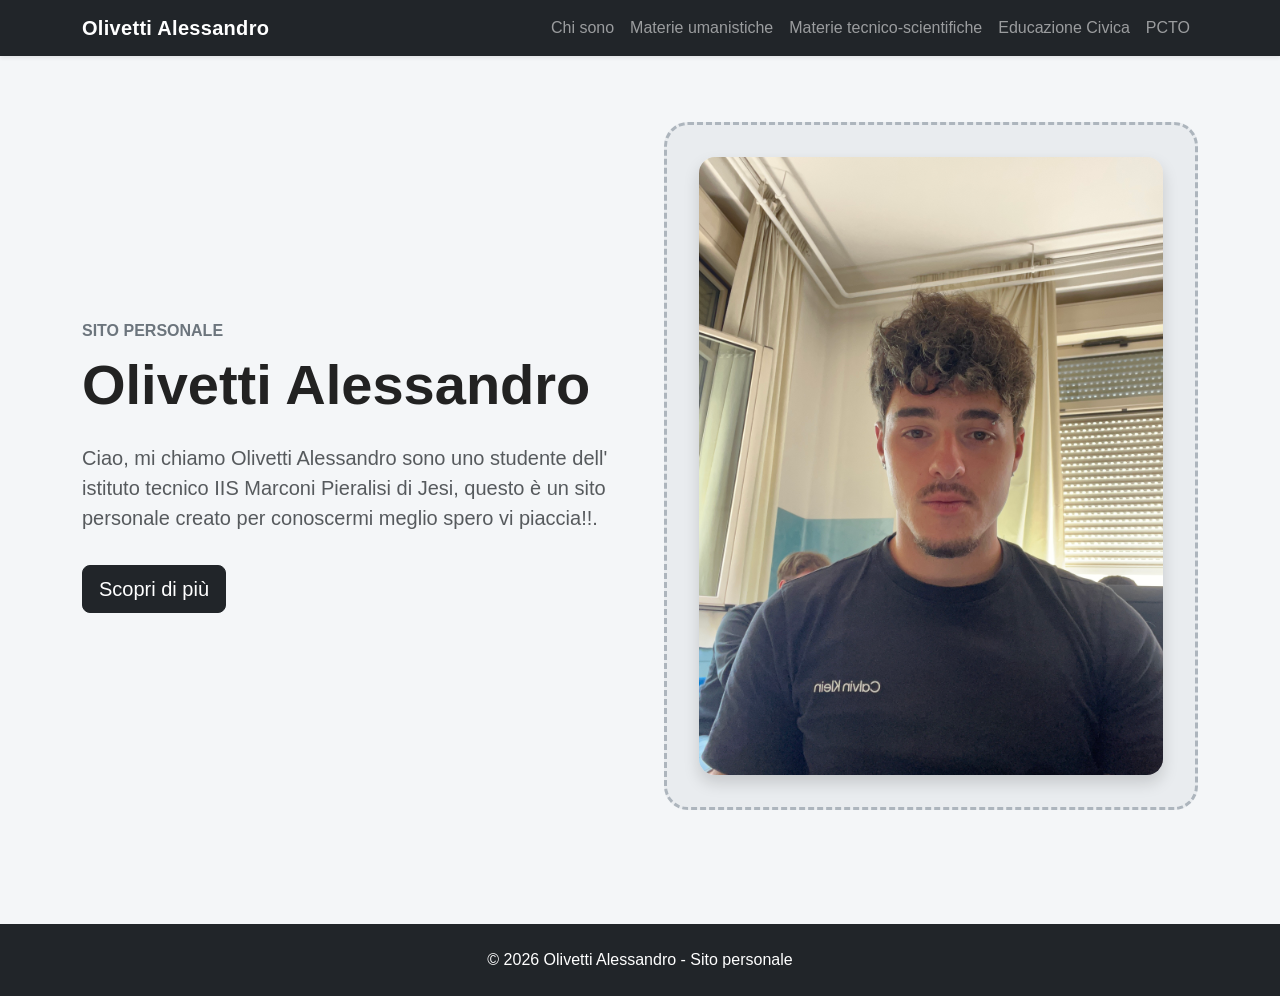
<file: index.html>
<!DOCTYPE html>
<html lang="it">
<head>
  <meta charset="UTF-8" />
  <meta name="viewport" content="width=device-width, initial-scale=1.0" />
  <title>Home | Olivetti Alessandro</title>

  <!-- Bootstrap CSS -->
  <link href="https://cdn.jsdelivr.net/npm/bootstrap@5.3.3/dist/css/bootstrap.min.css" rel="stylesheet">

  <!-- CSS personale -->
  <link rel="stylesheet" href="css/style.css" />
</head>
<body>
  <nav class="navbar navbar-expand-lg navbar-dark bg-dark sticky-top shadow-sm">
  <div class="container">
    <a class="navbar-brand fw-bold" href="index.html">Olivetti Alessandro</a>
    <button class="navbar-toggler" type="button" data-bs-toggle="collapse" data-bs-target="#navbarPrincipale" aria-controls="navbarPrincipale" aria-expanded="false" aria-label="Apri menu">
      <span class="navbar-toggler-icon"></span>
    </button>

    <div class="collapse navbar-collapse" id="navbarPrincipale">
      <ul class="navbar-nav ms-auto mb-2 mb-lg-0">
        <li class="nav-item"><a class="nav-link" href="chi-sono.html">Chi sono</a></li>
        <li class="nav-item"><a class="nav-link" href="materie-umanistiche.html">Materie umanistiche</a></li>
        <li class="nav-item"><a class="nav-link" href="materie-tecnico-scientifiche.html">Materie tecnico-scientifiche</a></li>
        <li class="nav-item"><a class="nav-link" href="educazione-civica.html">Educazione Civica</a></li>
        <li class="nav-item"><a class="nav-link" href="pcto.html">PCTO</a></li>
      </ul>
    </div>
  </div>
</nav>

  <main>

    <section class="hero-section">
      <div class="container">
        <div class="row align-items-center g-5">
          <div class="col-lg-6">
            <p class="text-uppercase text-secondary fw-semibold mb-2">Sito personale</p>
            <h1 class="display-4 fw-bold mb-4">Olivetti Alessandro</h1>
            <p class="lead text-muted">
              Ciao, mi chiamo Olivetti Alessandro sono uno studente dell' istituto
              tecnico IIS Marconi Pieralisi di Jesi, questo è un sito personale creato 
              per conoscermi meglio spero vi piaccia!!. 
            </p>
            <a href="chi-sono.html" class="btn btn-dark btn-lg mt-3">Scopri di più</a>
          </div>

          <div class="col-lg-6">
            <div class="photo-placeholder">
              <div>
                  <img src="img/mia-foto.jpg" alt="Foto di Olivetti Alessandro" class="img-fluid rounded-4 shadow">
              </div>
            </div>
          </div>
        </div>
      </div>
    </section>
  </main>

  <footer class="bg-dark text-white text-center py-4 mt-5">
  <div class="container">
    <p class="mb-0">&copy; <span id="annoCorrente"></span> Olivetti Alessandro - Sito personale</p>
  </div>
</footer>

  <!-- Bootstrap JS -->
  <script src="https://cdn.jsdelivr.net/npm/bootstrap@5.3.3/dist/js/bootstrap.bundle.min.js"></script>

  <!-- JavaScript personale -->
  <script src="js/script.js"></script>
</body>
</html>
</file>
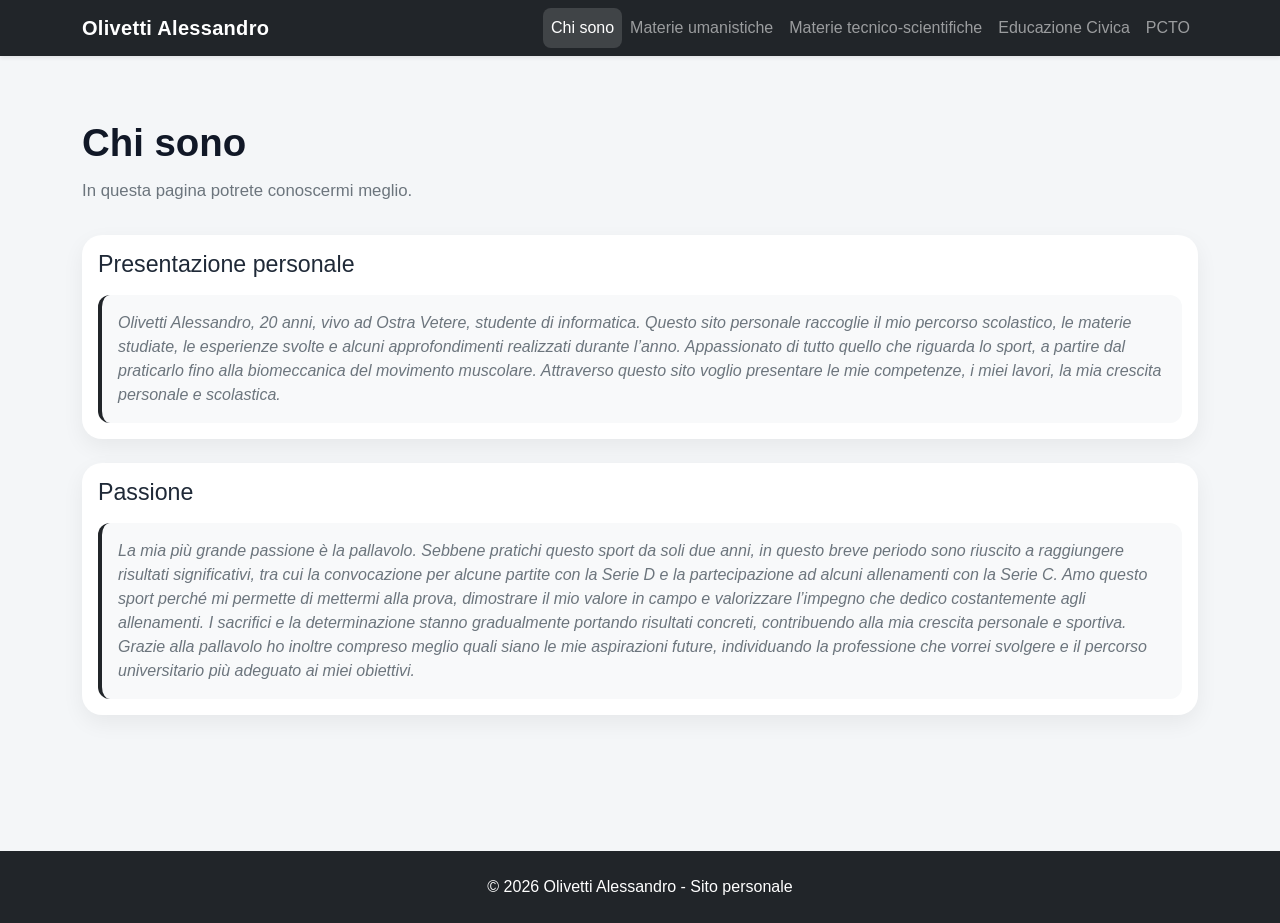
<file: chi-sono.html>
<!DOCTYPE html>
<html lang="it">
<head>
  <meta charset="UTF-8" />
  <meta name="viewport" content="width=device-width, initial-scale=1.0" />
  <title>Chi sono | Olivetti Alessandro</title>

  <!-- Bootstrap CSS -->
  <link href="https://cdn.jsdelivr.net/npm/bootstrap@5.3.3/dist/css/bootstrap.min.css" rel="stylesheet">

  <!-- CSS personale -->
  <link rel="stylesheet" href="css/style.css" />
</head>
<body>
  <nav class="navbar navbar-expand-lg navbar-dark bg-dark sticky-top shadow-sm">
  <div class="container">
    <a class="navbar-brand fw-bold" href="index.html">Olivetti Alessandro</a>
    <button class="navbar-toggler" type="button" data-bs-toggle="collapse" data-bs-target="#navbarPrincipale" aria-controls="navbarPrincipale" aria-expanded="false" aria-label="Apri menu">
      <span class="navbar-toggler-icon"></span>
    </button>

    <div class="collapse navbar-collapse" id="navbarPrincipale">
      <ul class="navbar-nav ms-auto mb-2 mb-lg-0">
        <li class="nav-item"><a class="nav-link" href="chi-sono.html">Chi sono</a></li>
        <li class="nav-item"><a class="nav-link" href="materie-umanistiche.html">Materie umanistiche</a></li>
        <li class="nav-item"><a class="nav-link" href="materie-tecnico-scientifiche.html">Materie tecnico-scientifiche</a></li>
        <li class="nav-item"><a class="nav-link" href="educazione-civica.html">Educazione Civica</a></li>
        <li class="nav-item"><a class="nav-link" href="pcto.html">PCTO</a></li>
      </ul>
    </div>
  </div>
</nav>

  <main>

    <section class="page-section">
      <div class="container">
        <h1 class="section-title">Chi sono</h1>
        <p class="section-subtitle">
          In questa pagina potrete conoscermi meglio.
        </p>

        <div class="card content-card">
          <div class="card-body">
            <h2>Presentazione personale</h2>
            <p class="placeholder-text">
            Olivetti Alessandro, 20 anni, vivo ad Ostra Vetere, studente di informatica. Questo sito personale raccoglie il mio percorso scolastico, le materie studiate, le esperienze svolte e alcuni approfondimenti realizzati durante l’anno.
            Appassionato di tutto quello che riguarda lo sport, a partire dal praticarlo fino alla biomeccanica del 
            movimento muscolare.
            Attraverso questo sito voglio presentare le mie competenze, i miei lavori, la mia crescita personale e scolastica.
            </p>
          </div>
        </div>

        <div class="card content-card">
          <div class="card-body">
            <h2>Passione</h2>
            <p class="placeholder-text">
              La mia più grande passione è la pallavolo. Sebbene pratichi questo sport da soli due anni, in questo breve periodo sono riuscito a raggiungere risultati significativi, tra cui la convocazione per alcune partite con la Serie D e la partecipazione ad alcuni allenamenti con la Serie C.
              Amo questo sport perché mi permette di mettermi alla prova, dimostrare il mio valore in campo e valorizzare l’impegno che dedico costantemente agli allenamenti. I sacrifici e la determinazione stanno gradualmente portando risultati concreti, contribuendo alla mia crescita personale e sportiva. 
              Grazie alla pallavolo ho inoltre compreso meglio quali siano le mie aspirazioni future, individuando la professione che vorrei svolgere e il percorso universitario più adeguato ai miei obiettivi.
            </p>
          </div>
        </div>
      </div>
    </section>
  </main>

  <footer class="bg-dark text-white text-center py-4 mt-5">
  <div class="container">
    <p class="mb-0">&copy; <span id="annoCorrente"></span> Olivetti Alessandro - Sito personale</p>
  </div>
</footer>

  <!-- Bootstrap JS -->
  <script src="https://cdn.jsdelivr.net/npm/bootstrap@5.3.3/dist/js/bootstrap.bundle.min.js"></script>

  <!-- JavaScript personale -->
  <script src="js/script.js"></script>
</body>
</html>
</file>
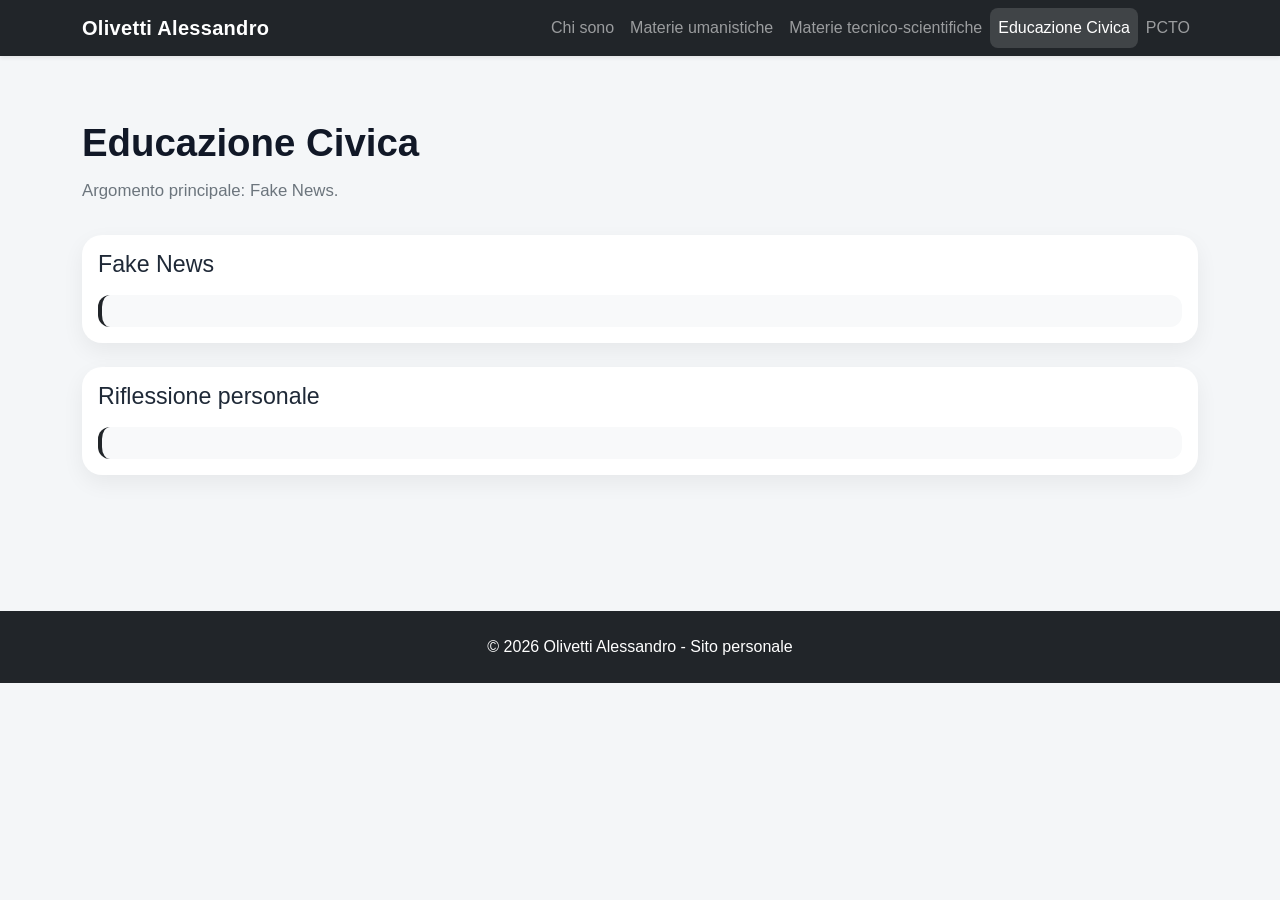
<file: educazione-civica.html>
<!DOCTYPE html>
<html lang="it">
<head>
  <meta charset="UTF-8" />
  <meta name="viewport" content="width=device-width, initial-scale=1.0" />
  <title>Educazione Civica | Olivetti Alessandro</title>

  <!-- Bootstrap CSS -->
  <link href="https://cdn.jsdelivr.net/npm/bootstrap@5.3.3/dist/css/bootstrap.min.css" rel="stylesheet">

  <!-- CSS personale -->
  <link rel="stylesheet" href="css/style.css" />
</head>
<body>
  <nav class="navbar navbar-expand-lg navbar-dark bg-dark sticky-top shadow-sm">
  <div class="container">
    <a class="navbar-brand fw-bold" href="index.html">Olivetti Alessandro</a>
    <button class="navbar-toggler" type="button" data-bs-toggle="collapse" data-bs-target="#navbarPrincipale" aria-controls="navbarPrincipale" aria-expanded="false" aria-label="Apri menu">
      <span class="navbar-toggler-icon"></span>
    </button>

    <div class="collapse navbar-collapse" id="navbarPrincipale">
      <ul class="navbar-nav ms-auto mb-2 mb-lg-0">
        <li class="nav-item"><a class="nav-link" href="chi-sono.html">Chi sono</a></li>
        <li class="nav-item"><a class="nav-link" href="materie-umanistiche.html">Materie umanistiche</a></li>
        <li class="nav-item"><a class="nav-link" href="materie-tecnico-scientifiche.html">Materie tecnico-scientifiche</a></li>
        <li class="nav-item"><a class="nav-link" href="educazione-civica.html">Educazione Civica</a></li>
        <li class="nav-item"><a class="nav-link" href="pcto.html">PCTO</a></li>
      </ul>
    </div>
  </div>
</nav>

  <main>

    <section class="page-section">
      <div class="container">
        <h1 class="section-title">Educazione Civica</h1>
        <p class="section-subtitle">
          Argomento principale: Fake News.
        </p>

        <div class="card content-card">
          <div class="card-body">
            <h2>Fake News</h2>
            <p class="placeholder-text">
           
            </p>
          </div>
        </div>

        <div class="card content-card">
          <div class="card-body">
            <h2>Riflessione personale</h2>
            <p class="placeholder-text">
      
            </p>
          </div>
        </div>
      </div>
    </section>
  </main>

  <footer class="bg-dark text-white text-center py-4 mt-5">
  <div class="container">
    <p class="mb-0">&copy; <span id="annoCorrente"></span> Olivetti Alessandro - Sito personale</p>
  </div>
</footer>

  <!-- Bootstrap JS -->
  <script src="https://cdn.jsdelivr.net/npm/bootstrap@5.3.3/dist/js/bootstrap.bundle.min.js"></script>

  <!-- JavaScript personale -->
  <script src="js/script.js"></script>
</body>
</html>
</file>
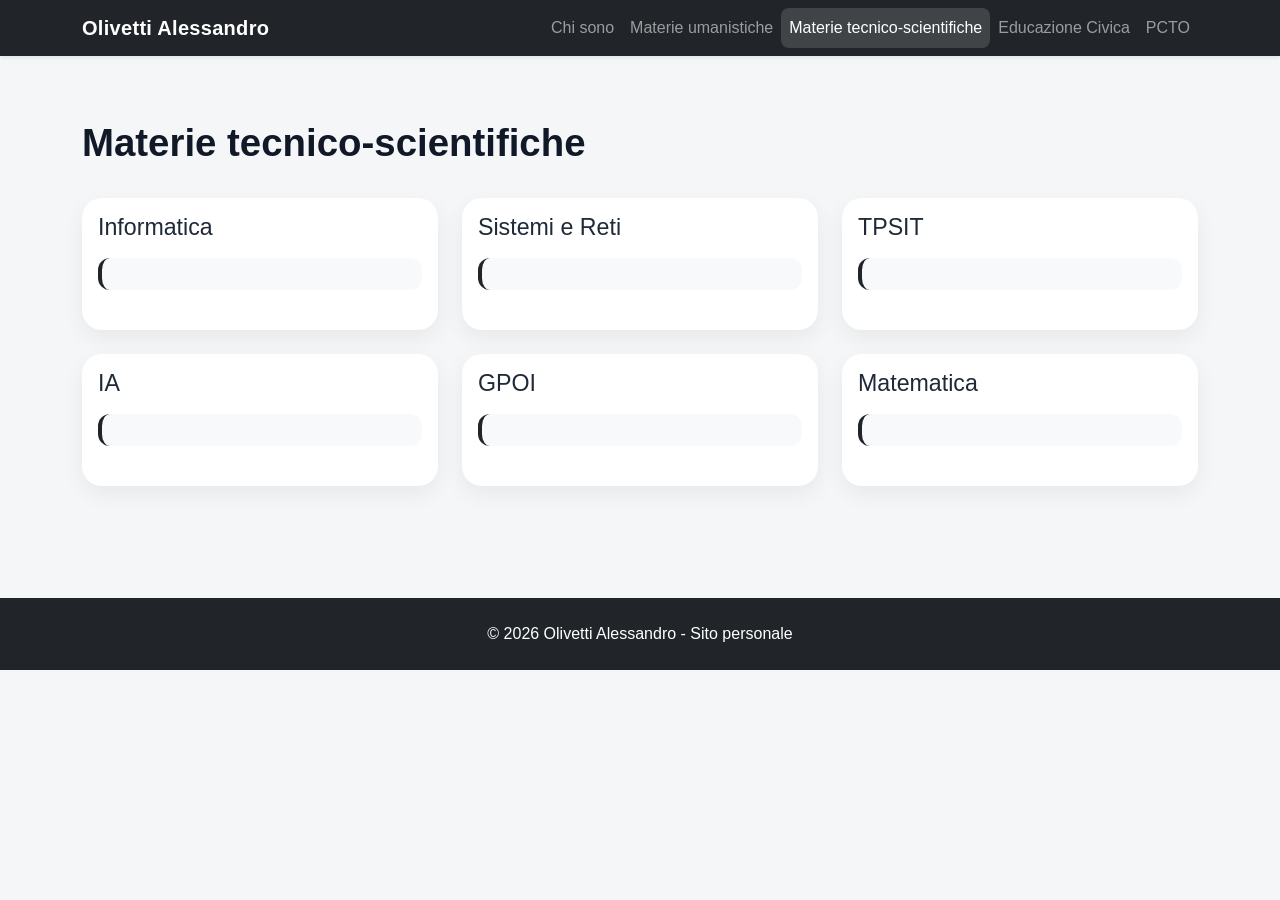
<file: materie-tecnico-scientifiche.html>
<!DOCTYPE html>
<html lang="it">
<head>
  <meta charset="UTF-8" />
  <meta name="viewport" content="width=device-width, initial-scale=1.0" />
  <title>Materie tecnico-scientifiche | Olivetti Alessandro</title>

  <!-- Bootstrap CSS -->
  <link href="https://cdn.jsdelivr.net/npm/bootstrap@5.3.3/dist/css/bootstrap.min.css" rel="stylesheet">

  <!-- CSS personale -->
  <link rel="stylesheet" href="css/style.css" />
</head>
<body>
  <nav class="navbar navbar-expand-lg navbar-dark bg-dark sticky-top shadow-sm">
  <div class="container">
    <a class="navbar-brand fw-bold" href="index.html">Olivetti Alessandro</a>
    <button class="navbar-toggler" type="button" data-bs-toggle="collapse" data-bs-target="#navbarPrincipale" aria-controls="navbarPrincipale" aria-expanded="false" aria-label="Apri menu">
      <span class="navbar-toggler-icon"></span>
    </button>

    <div class="collapse navbar-collapse" id="navbarPrincipale">
      <ul class="navbar-nav ms-auto mb-2 mb-lg-0">
        <li class="nav-item"><a class="nav-link" href="chi-sono.html">Chi sono</a></li>
        <li class="nav-item"><a class="nav-link" href="materie-umanistiche.html">Materie umanistiche</a></li>
        <li class="nav-item"><a class="nav-link" href="materie-tecnico-scientifiche.html">Materie tecnico-scientifiche</a></li>
        <li class="nav-item"><a class="nav-link" href="educazione-civica.html">Educazione Civica</a></li>
        <li class="nav-item"><a class="nav-link" href="pcto.html">PCTO</a></li>
      </ul>
    </div>
  </div>
</nav>

  <main>

    <section class="page-section">
      <div class="container">
        <h1 class="section-title">Materie tecnico-scientifiche</h1>
        <p class="section-subtitle">
        </p>

        <div class="row g-4">
          <div class="col-md-6 col-xl-4">
            <div class="card content-card h-100">
              <div class="card-body">
                <h2>Informatica</h2>
                <p class="placeholder-text">
                </p>
              </div>
            </div>
          </div>

          <div class="col-md-6 col-xl-4">
            <div class="card content-card h-100">
              <div class="card-body">
                <h2>Sistemi e Reti</h2>
                <p class="placeholder-text">
                 
                </p>
              </div>
            </div>
          </div>

          <div class="col-md-6 col-xl-4">
            <div class="card content-card h-100">
              <div class="card-body">
                <h2>TPSIT</h2>
                <p class="placeholder-text">
                  
                </p>
              </div>
            </div>
          </div>

          <div class="col-md-6 col-xl-4">
            <div class="card content-card h-100">
              <div class="card-body">
                <h2>IA</h2>
                <p class="placeholder-text">
    
                </p>
              </div>
            </div>
          </div>

          <div class="col-md-6 col-xl-4">
            <div class="card content-card h-100">
              <div class="card-body">
                <h2>GPOI</h2>
                <p class="placeholder-text">
              
                </p>
              </div>
            </div>
          </div>

          <div class="col-md-6 col-xl-4">
            <div class="card content-card h-100">
              <div class="card-body">
                <h2>Matematica</h2>
                <p class="placeholder-text">
                
                </p>
              </div>
            </div>
          </div>
        </div>
      </div>
    </section>
  </main>

  <footer class="bg-dark text-white text-center py-4 mt-5">
  <div class="container">
    <p class="mb-0">&copy; <span id="annoCorrente"></span> Olivetti Alessandro - Sito personale</p>
  </div>
</footer>

  <!-- Bootstrap JS -->
  <script src="https://cdn.jsdelivr.net/npm/bootstrap@5.3.3/dist/js/bootstrap.bundle.min.js"></script>

  <!-- JavaScript personale -->
  <script src="js/script.js"></script>
</body>
</html>
</file>
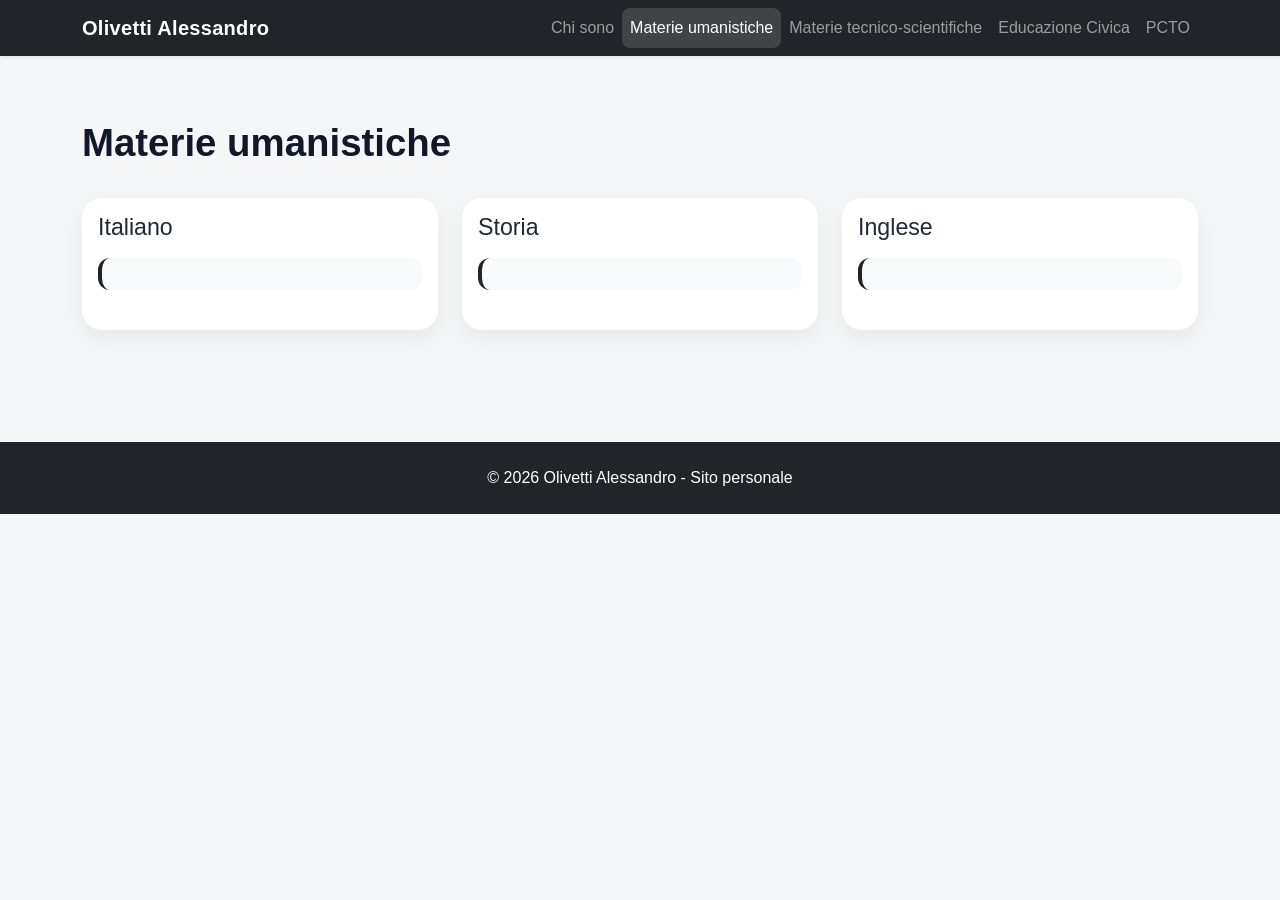
<file: materie-umanistiche.html>
<!DOCTYPE html>
<html lang="it">
<head>
  <meta charset="UTF-8" />
  <meta name="viewport" content="width=device-width, initial-scale=1.0" />
  <title>Materie umanistiche | Olivetti Alessandro</title>

  <!-- Bootstrap CSS -->
  <link href="https://cdn.jsdelivr.net/npm/bootstrap@5.3.3/dist/css/bootstrap.min.css" rel="stylesheet">

  <!-- CSS personale -->
  <link rel="stylesheet" href="css/style.css" />
</head>
<body>
  <nav class="navbar navbar-expand-lg navbar-dark bg-dark sticky-top shadow-sm">
  <div class="container">
    <a class="navbar-brand fw-bold" href="index.html">Olivetti Alessandro</a>
    <button class="navbar-toggler" type="button" data-bs-toggle="collapse" data-bs-target="#navbarPrincipale" aria-controls="navbarPrincipale" aria-expanded="false" aria-label="Apri menu">
      <span class="navbar-toggler-icon"></span>
    </button>

    <div class="collapse navbar-collapse" id="navbarPrincipale">
      <ul class="navbar-nav ms-auto mb-2 mb-lg-0">
        <li class="nav-item"><a class="nav-link" href="chi-sono.html">Chi sono</a></li>
        <li class="nav-item"><a class="nav-link" href="materie-umanistiche.html">Materie umanistiche</a></li>
        <li class="nav-item"><a class="nav-link" href="materie-tecnico-scientifiche.html">Materie tecnico-scientifiche</a></li>
        <li class="nav-item"><a class="nav-link" href="educazione-civica.html">Educazione Civica</a></li>
        <li class="nav-item"><a class="nav-link" href="pcto.html">PCTO</a></li>
      </ul>
    </div>
  </div>
</nav>

  <main>

    <section class="page-section">
      <div class="container">
        <h1 class="section-title">Materie umanistiche</h1>
        <p class="section-subtitle">
        </p>

        <div class="row g-4">
          <div class="col-md-6 col-xl-4">
            <div class="card content-card h-100">
              <div class="card-body">
                <h2>Italiano</h2>
                <p class="placeholder-text">
                </p>
              </div>
            </div>
          </div>

          <div class="col-md-6 col-xl-4">
            <div class="card content-card h-100">
              <div class="card-body">
                <h2>Storia</h2>
                <p class="placeholder-text">
        
                </p>
              </div>
            </div>
          </div>

          <div class="col-md-6 col-xl-4">
            <div class="card content-card h-100">
              <div class="card-body">
                <h2>Inglese</h2>
                <p class="placeholder-text">
               
                </p>
              </div>
            </div>
          </div>
        </div>
      </div>
    </section>
  </main>

  <footer class="bg-dark text-white text-center py-4 mt-5">
  <div class="container">
    <p class="mb-0">&copy; <span id="annoCorrente"></span> Olivetti Alessandro - Sito personale</p>
  </div>
</footer>

  <!-- Bootstrap JS -->
  <script src="https://cdn.jsdelivr.net/npm/bootstrap@5.3.3/dist/js/bootstrap.bundle.min.js"></script>

  <!-- JavaScript personale -->
  <script src="js/script.js"></script>
</body>
</html>
</file>
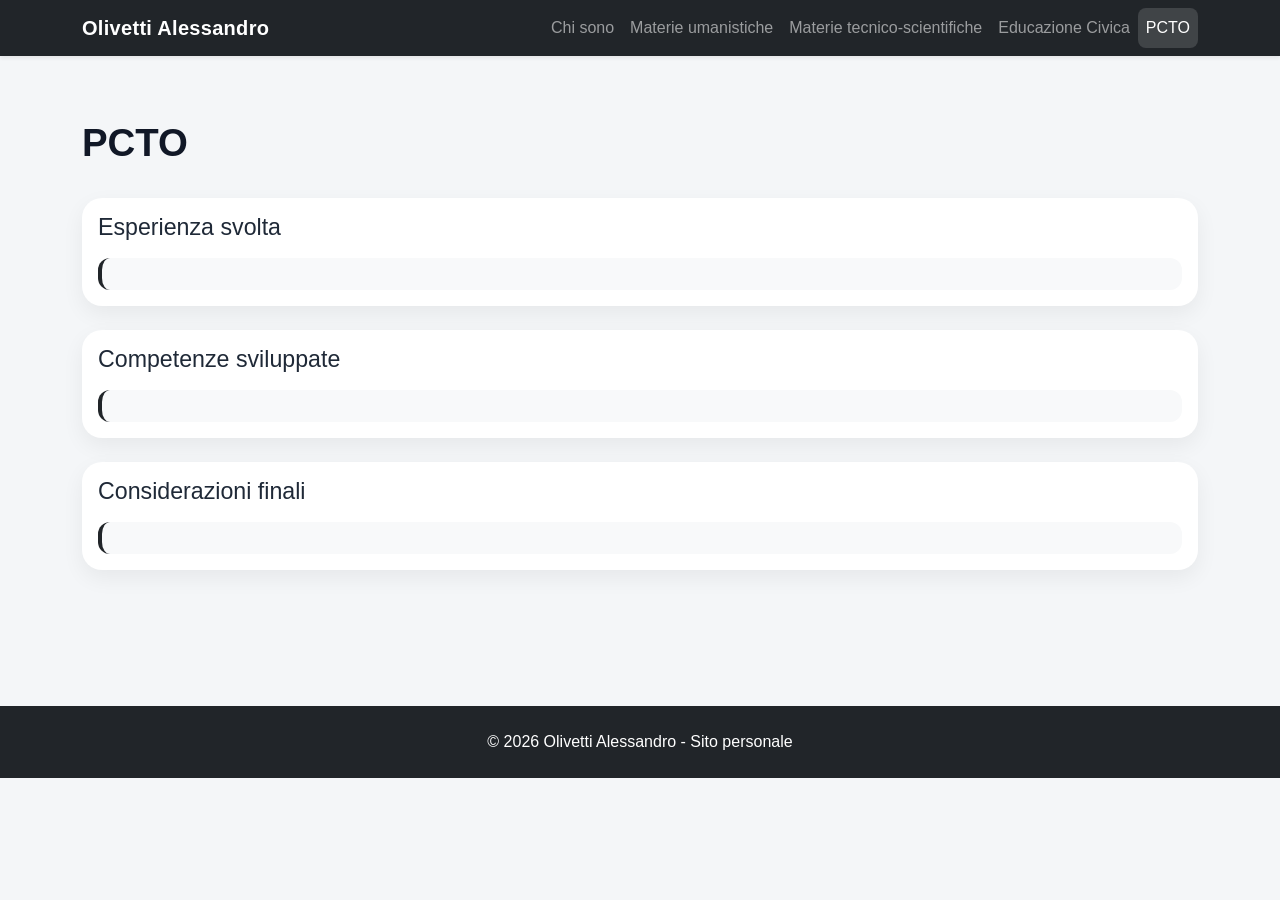
<file: pcto.html>
<!DOCTYPE html>
<html lang="it">
<head>
  <meta charset="UTF-8" />
  <meta name="viewport" content="width=device-width, initial-scale=1.0" />
  <title>PCTO | Olivetti Alessandro</title>

  <!-- Bootstrap CSS -->
  <link href="https://cdn.jsdelivr.net/npm/bootstrap@5.3.3/dist/css/bootstrap.min.css" rel="stylesheet">

  <!-- CSS personale -->
  <link rel="stylesheet" href="css/style.css" />
</head>
<body>
  <nav class="navbar navbar-expand-lg navbar-dark bg-dark sticky-top shadow-sm">
  <div class="container">
    <a class="navbar-brand fw-bold" href="index.html">Olivetti Alessandro</a>
    <button class="navbar-toggler" type="button" data-bs-toggle="collapse" data-bs-target="#navbarPrincipale" aria-controls="navbarPrincipale" aria-expanded="false" aria-label="Apri menu">
      <span class="navbar-toggler-icon"></span>
    </button>

    <div class="collapse navbar-collapse" id="navbarPrincipale">
      <ul class="navbar-nav ms-auto mb-2 mb-lg-0">
        <li class="nav-item"><a class="nav-link" href="chi-sono.html">Chi sono</a></li>
        <li class="nav-item"><a class="nav-link" href="materie-umanistiche.html">Materie umanistiche</a></li>
        <li class="nav-item"><a class="nav-link" href="materie-tecnico-scientifiche.html">Materie tecnico-scientifiche</a></li>
        <li class="nav-item"><a class="nav-link" href="educazione-civica.html">Educazione Civica</a></li>
        <li class="nav-item"><a class="nav-link" href="pcto.html">PCTO</a></li>
      </ul>
    </div>
  </div>
</nav>

  <main>

    <section class="page-section">
      <div class="container">
        <h1 class="section-title">PCTO</h1>
        <p class="section-subtitle">
        </p>

        <div class="card content-card">
          <div class="card-body">
            <h2>Esperienza svolta</h2>
            <p class="placeholder-text">
              
            </p>
          </div>
        </div>

        <div class="card content-card">
          <div class="card-body">
            <h2>Competenze sviluppate</h2>
            <p class="placeholder-text">
           
            </p>
          </div>
        </div>

        <div class="card content-card">
          <div class="card-body">
            <h2>Considerazioni finali</h2>
            <p class="placeholder-text">
            
            </p>
          </div>
        </div>
      </div>
    </section>
  </main>

  <footer class="bg-dark text-white text-center py-4 mt-5">
  <div class="container">
    <p class="mb-0">&copy; <span id="annoCorrente"></span> Olivetti Alessandro - Sito personale</p>
  </div>
</footer>

  <!-- Bootstrap JS -->
  <script src="https://cdn.jsdelivr.net/npm/bootstrap@5.3.3/dist/js/bootstrap.bundle.min.js"></script>

  <!-- JavaScript personale -->
  <script src="js/script.js"></script>
</body>
</html>
</file>
<file: css/style.css>
/* Stile generale */
body {
  background-color: #f4f6f8;
  color: #222;
  font-family: Arial, Helvetica, sans-serif;
}

/* Navbar */
.navbar-brand {
  letter-spacing: 0.3px;
}

.nav-link {
  border-radius: 0.5rem;
  transition: background-color 0.2s ease, color 0.2s ease;
}

.nav-link:hover,
.nav-link.active {
  background-color: rgba(255, 255, 255, 0.14);
}

/* Home */
.hero-section {
  min-height: calc(100vh - 80px);
  display: flex;
  align-items: center;
  padding: 4rem 0;
}

.photo-placeholder {
  min-height: 420px;
  border: 3px dashed #adb5bd;
  border-radius: 1.5rem;
  background-color: #e9ecef;
  color: #6c757d;
  display: flex;
  align-items: center;
  justify-content: center;
  text-align: center;
  padding: 2rem;
}

/* Pagine interne */
.page-section {
  padding: 4rem 0;
}

.section-title {
  font-size: 2.4rem;
  font-weight: 700;
  color: #111827;
  margin-bottom: 0.75rem;
}

.section-subtitle {
  max-width: 850px;
  color: #6c757d;
  margin-bottom: 2rem;
  font-size: 1.05rem;
}

.content-card {
  border: none;
  border-radius: 1.25rem;
  box-shadow: 0 8px 22px rgba(0, 0, 0, 0.06);
  margin-bottom: 1.5rem;
}

.content-card h2 {
  font-size: 1.45rem;
  color: #1f2937;
  margin-bottom: 1rem;
}

.placeholder-text {
  border-left: 4px solid #212529;
  background-color: #f8f9fa;
  padding: 1rem;
  border-radius: 0.75rem;
  color: #6c757d;
  font-style: italic;
  margin-bottom: 0;
}

/* Responsive */
@media (max-width: 768px) {
  .hero-section {
    padding: 3rem 0;
  }

  .photo-placeholder {
    min-height: 300px;
  }

  .section-title {
    font-size: 2rem;
  }
}
</file>
